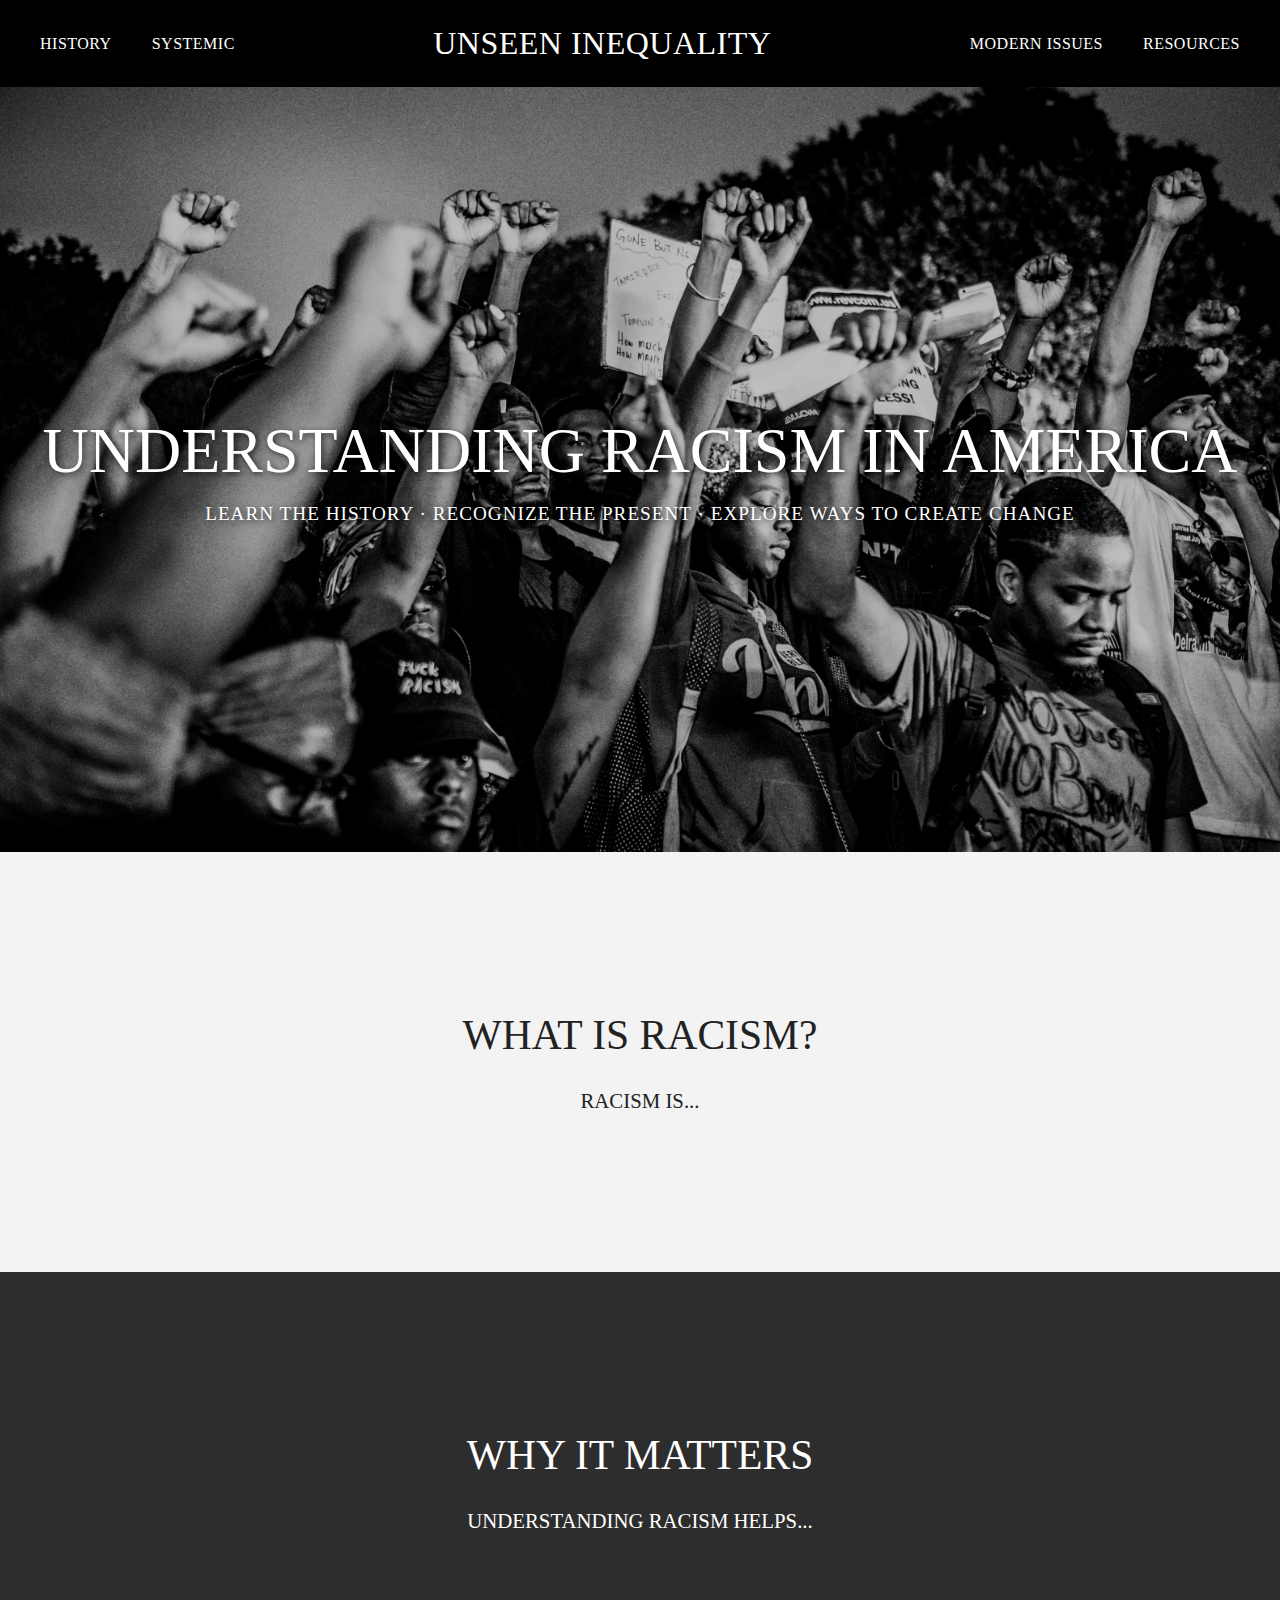
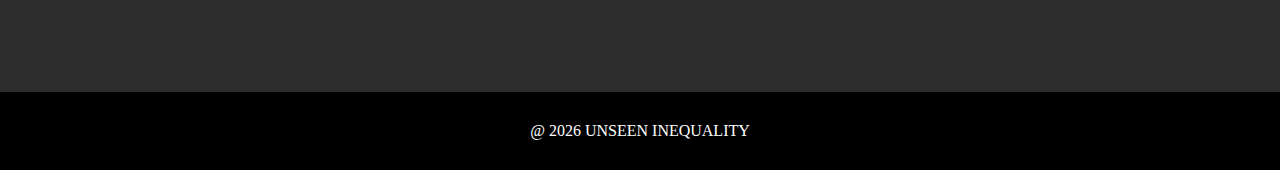
<file: major-project/index.html>
<!DOCTYPE html>
<html lang="en">
<head>
  <meta charset="UTF-8" />
  <meta name="viewport" content="width=device-width, initial-scale=1.0" />
  <title>Unseen Inequality</title>
  <link rel="stylesheet" href="style.css" />
</head>
<body>

  <header>
    <nav class="navbar">
      <ul class="nav-left">
        <li><a href="history.html">HISTORY</a></li>
        <li><a href="systemic.html">SYSTEMIC</a></li>
      </ul>

      <div class="logo">
        <a href="index.html">UNSEEN INEQUALITY</a>
      </div>

      <ul class="nav-right">
        <li><a href="modern-issues.html">MODERN ISSUES</a></li>
        <li><a href="resources.html">RESOURCES</a></li>
      </ul>
    </nav>
  </header>

  <section class="hero">
    <div class="overlay">
      <div class="hero-text">
        <h1>UNDERSTANDING RACISM IN AMERICA</h1>
        <p>LEARN THE HISTORY · RECOGNIZE THE PRESENT · EXPLORE WAYS TO CREATE CHANGE</p>
      </div>
    </div>
  </section>

  <section class="section-light">
    <div class="content-box">
      <h2>WHAT IS RACISM?</h2>
      <p>RACISM IS...</p>
    </div>
  </section>

  <section class="section-dark">
    <div class="content-box">
      <h2>WHY IT MATTERS</h2>
      <p>UNDERSTANDING RACISM HELPS...</p>
    </div>
  </section>

  <footer>
    <p>@ 2026 UNSEEN INEQUALITY</p>
  </footer>

  <script src="script.js"></script>
</body>
</html>
</file>
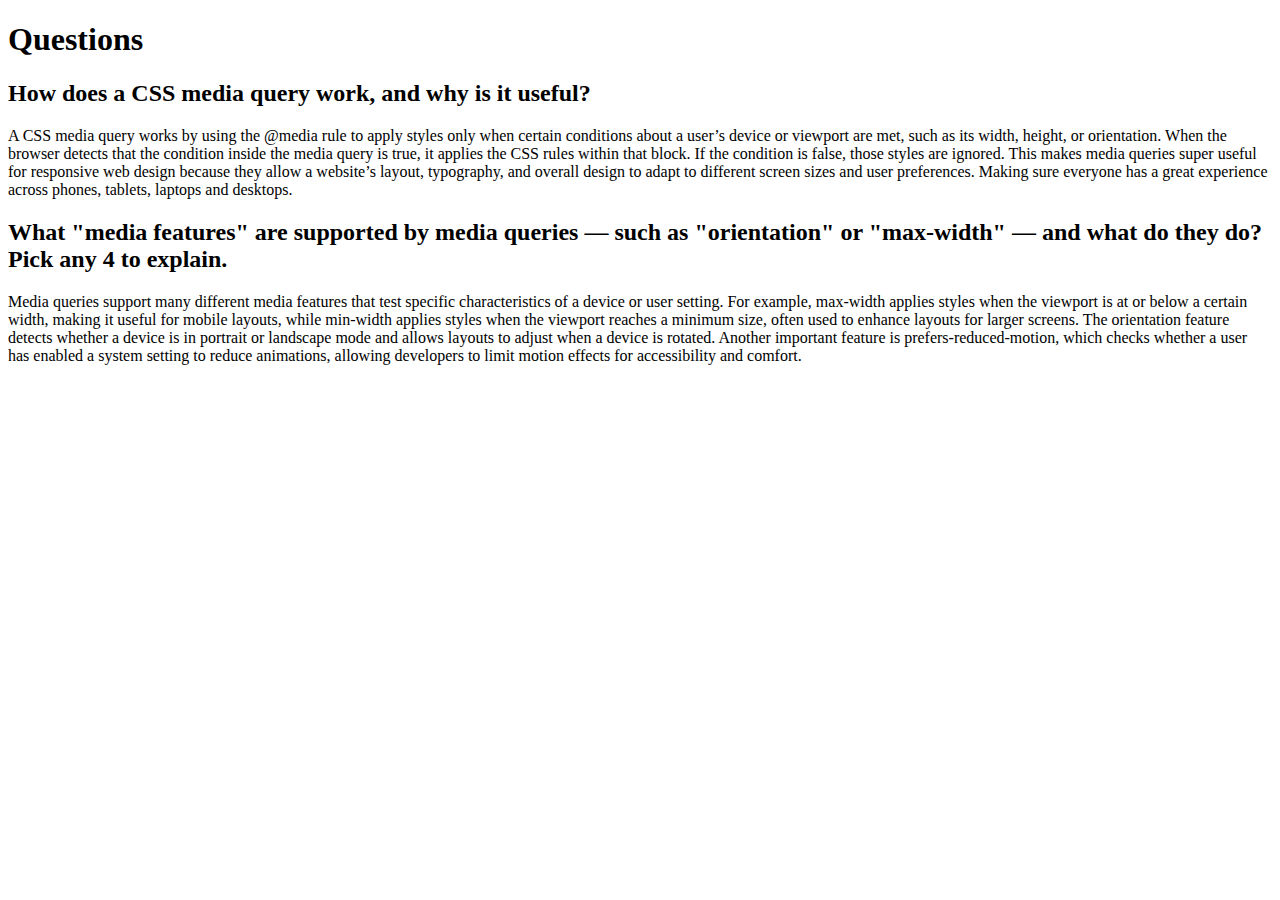
<file: codelogs/log3.html>
<!DOCTYPE html>
<html>
<head>
	
	<!-- meta tags and title -->
	<meta charset="UTF-8">
	<meta name="viewport" content="width=device-width, initial-scale=1.0">
	<title>Code Log 3: CSS Media Queries</title>

</head>
<body>

<h1>Questions</h1>
<h2>How does a CSS media query work, and why is it useful?</h2>
<p>A CSS media query works by using the @media rule to apply styles only when certain conditions about a user’s device or viewport are met, such as its width, height, or orientation. When the browser detects that the condition inside the media query is true, it applies the CSS rules within that block. If the condition is false, those styles are ignored. This makes media queries super useful for responsive web design because they allow a website’s layout, typography, and overall design to adapt to different screen sizes and user preferences. Making sure everyone has a great experience across phones, tablets, laptops and desktops.</p>
<h2>What "media features" are supported by media queries — such as "orientation" or "max-width" — and what do they do? Pick any 4 to explain.</h2>
<p>Media queries support many different media features that test specific characteristics of a device or user setting. For example, max-width applies styles when the viewport is at or below a certain width, making it useful for mobile layouts, while min-width applies styles when the viewport reaches a minimum size, often used to enhance layouts for larger screens. The orientation feature detects whether a device is in portrait or landscape mode and allows layouts to adjust when a device is rotated. Another important feature is prefers-reduced-motion, which checks whether a user has enabled a system setting to reduce animations, allowing developers to limit motion effects for accessibility and comfort.</p>

</body>
</html>
</file>
<file: major-project/style.css>
* {
  margin: 0;
  padding: 0;
  box-sizing: border-box;
}

body {
  font-family: "Times New Roman", serif;
  background-color: black;
  color: white;
}

/* Navigation */
header {
  background-color: black;
  padding: 25px 40px;
}

.navbar {
  display: flex;
  justify-content: space-between;
  align-items: center;
}

.nav-left,
.nav-right {
  display: flex;
  list-style: none;
  gap: 40px;
}

.navbar a {
  color: white;
  text-decoration: none;
  font-size: 1rem;
  letter-spacing: 0.5px;
}

.logo a {
  font-size: 2rem;
  font-weight: normal;
}

/* Hero Section */
.hero {
  height: 85vh;
  background: url("images/hero.jpg") center center/cover no-repeat;
  position: relative;
}

.overlay {
  width: 100%;
  height: 100%;
  background: rgba(0, 0, 0, 0.25);
  display: flex;
  justify-content: center;
  align-items: center;
  text-align: center;
}

.hero-text h1 {
  font-size: 4rem;
  font-weight: normal;
  margin-bottom: 15px;
  text-shadow: 2px 2px 6px rgba(0, 0, 0, 0.7);
}

.hero-text p {
  font-size: 1.2rem;
  letter-spacing: 1px;
  text-shadow: 2px 2px 6px rgba(0, 0, 0, 0.7);
}

/* Sections */
.section-light {
  background-color: #f3f3f3;
  color: #222;
  min-height: 420px;
  display: flex;
  justify-content: center;
  align-items: center;
  text-align: center;
}

.section-dark {
  background-color: #2d2d2d;
  color: white;
  min-height: 420px;
  display: flex;
  justify-content: center;
  align-items: center;
  text-align: center;
}

.content-box h2 {
  font-size: 2.6rem;
  margin-bottom: 30px;
  font-weight: normal;
}

.content-box p {
  font-size: 1.3rem;
}

/* Footer */
footer {
  background-color: black;
  text-align: center;
  padding: 30px 20px;
  font-size: 1rem;
}

/* Responsive */
@media (max-width: 900px) {
  .navbar {
    flex-direction: column;
    gap: 20px;
  }

  .nav-left,
  .nav-right {
    gap: 20px;
    flex-wrap: wrap;
    justify-content: center;
  }

  .logo a {
    font-size: 1.6rem;
  }

  .hero-text h1 {
    font-size: 2.5rem;
    padding: 0 20px;
  }

  .hero-text p {
    font-size: 1rem;
    padding: 0 20px;
  }

  .content-box h2 {
    font-size: 2rem;
  }

  .content-box p {
    font-size: 1.1rem;
  }
}

/* History Page */

.history-page {
  background-color: #f3f3f3;
  color: #111;
}

.page-intro {
  min-height: 360px;
  padding: 80px 12%;
  display: flex;
  flex-direction: column;
  justify-content: center;
  text-align: center;
}

.page-intro h1 {
  font-size: 3rem;
  font-weight: normal;
  margin-bottom: 25px;
}

.page-intro p {
  max-width: 850px;
  margin: 0 auto;
  font-size: 1.25rem;
  line-height: 1.7;
}

.history-block {
  display: flex;
  align-items: center;
  gap: 60px;
  padding: 80px 10%;
  background-color: white;
  border-top: 1px solid #ddd;
}

.history-block.reverse {
  flex-direction: row-reverse;
  background-color: #eaeaea;
}

.history-text {
  flex: 1;
}

.history-text h2 {
  font-size: 2rem;
  font-weight: normal;
  margin-bottom: 20px;
}

.history-text h2 span {
  font-size: 1.1rem;
  color: #555;
}

.history-text p {
  font-size: 1.15rem;
  line-height: 1.8;
}

.history-image {
  flex: 1;
  min-height: 280px;
}

.placeholder {
  background-color: #2d2d2d;
  color: white;
  display: flex;
  flex-direction: column;
  justify-content: center;
  padding: 30px;
  text-align: center;
}

.placeholder p {
  font-size: 1.5rem;
  margin-bottom: 20px;
}

.placeholder small {
  font-size: 0.95rem;
  line-height: 1.5;
  color: #ddd;
}

.history-closing {
  background-color: #2d2d2d;
  color: white;
  text-align: center;
  padding: 90px 12%;
}

.history-closing h2 {
  font-size: 2.5rem;
  font-weight: normal;
  margin-bottom: 25px;
}

.history-closing p {
  max-width: 800px;
  margin: 0 auto 35px;
  font-size: 1.2rem;
  line-height: 1.7;
}

.button-link {
  display: inline-block;
  color: white;
  border: 1px solid white;
  padding: 12px 25px;
  text-decoration: none;
  letter-spacing: 1px;
}

.button-link:hover {
  background-color: white;
  color: black;
}

/* Mobile */
@media (max-width: 900px) {
  .page-intro h1 {
    font-size: 2.2rem;
  }

  .history-block,
  .history-block.reverse {
    flex-direction: column;
    padding: 60px 8%;
    gap: 35px;
  }

  .history-text h2 {
    font-size: 1.7rem;
  }

  .history-image {
    width: 100%;
  }
}
</file>
